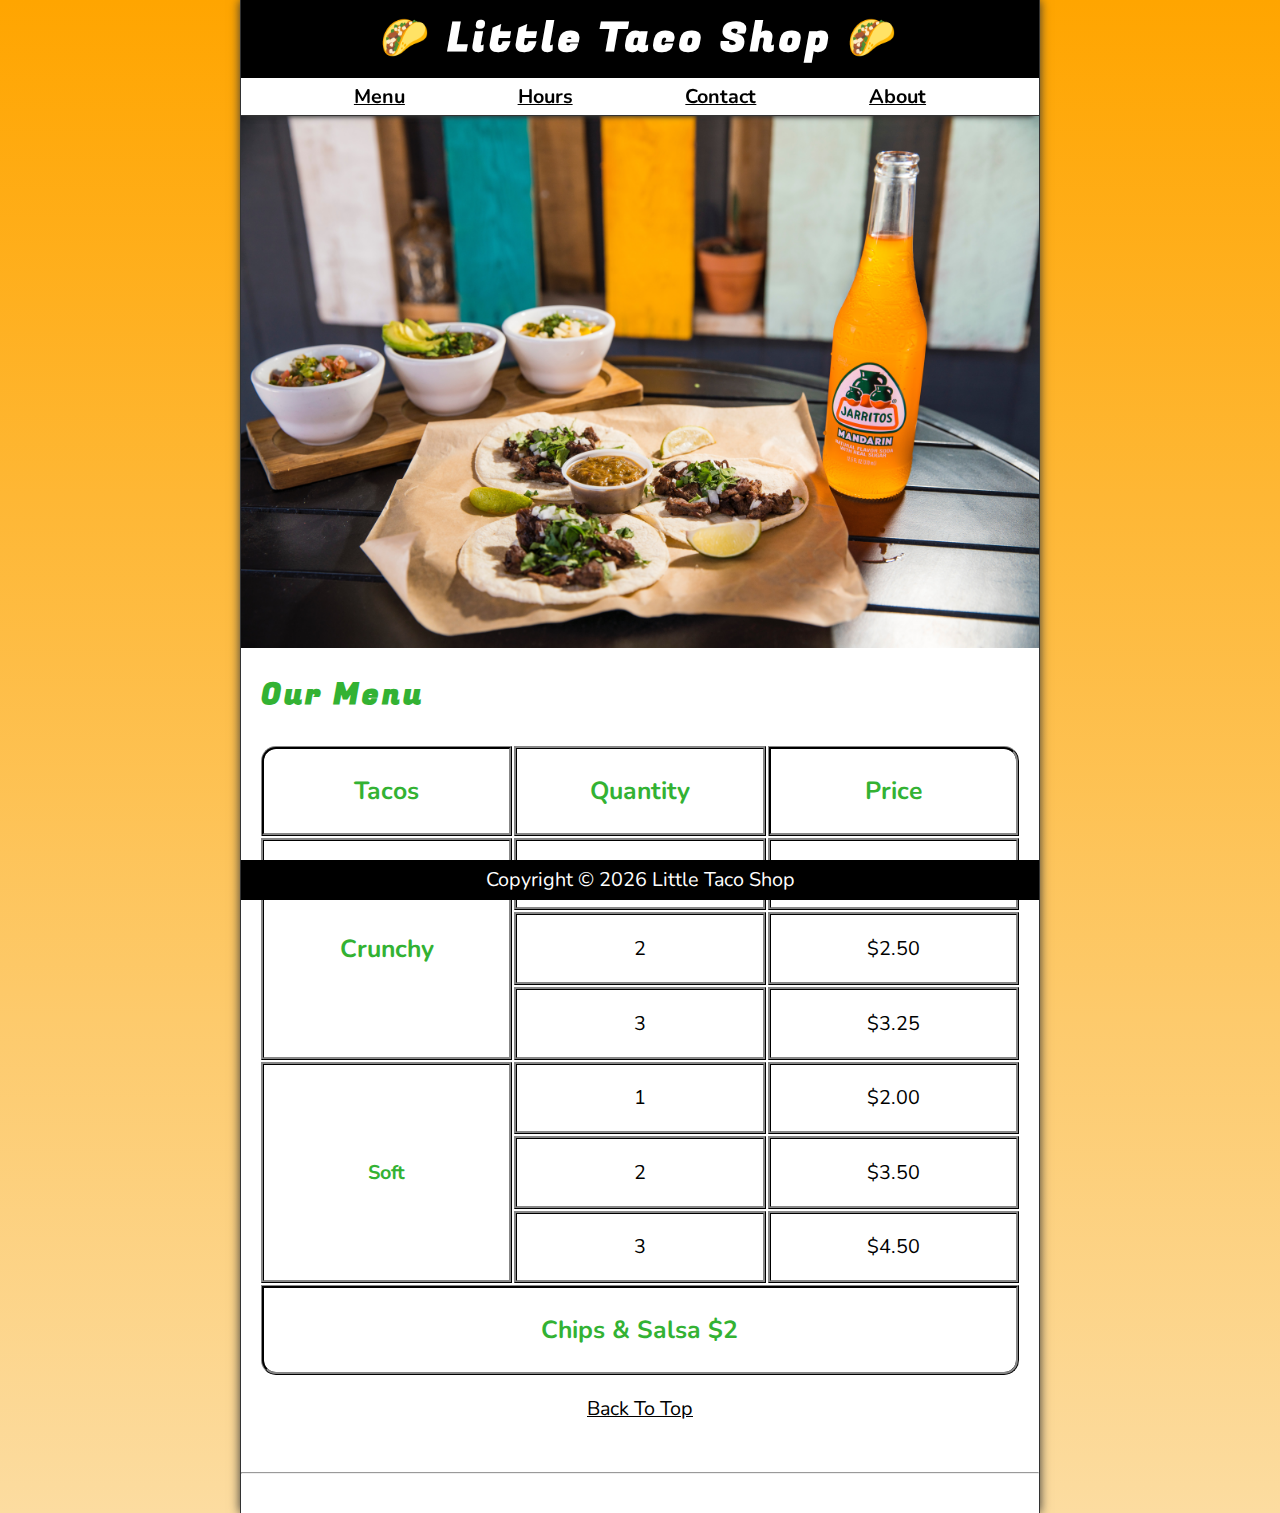
<file: index.html>
<!DOCTYPE html>
<html lang="en">

<head>
    <meta charset="UTF-8">
    <meta name="viewport" content="width=device-width, initial-scale=1.0">
    <meta name="author" content="Dave Gray">
    <meta name="description" content="The official website for The Little Taco Shop">
    <title>The Little Taco Shop</title>
    <link rel="icon" href="favicon.ico" type="image/x-icon">
    <link rel="stylesheet" href="css/style.css">
    <script src="js/main.js" defer></script>
</head>

<body>
    <header class="header">
        <h1 class="header__h1">Little Taco Shop</h1>
        <nav class="header__nav">
            <ul class="header__ul">
                <li>
                    <a href="#menu">Menu</a>
                </li>
                <li>
                    <a href="hours.html">Hours</a>
                </li>
                <li>
                    <a href="contact.html">Contact</a>
                </li>
                <li>
                    <a href="about.html">About</a>
                </li>
            </ul>
        </nav>
    </header>

    <section class="hero">
        <h2 class="hero__h2">Bienvenidos!</h2>
        <figure>
            <img src="img/tacos_and_drink_1000x667.png" alt="Tacos and a Drink" title="We love tacos!" width="1000"
                height="667">
            <figcaption class="offscreen">
                Tacos and a Drink
            </figcaption>
        </figure>
    </section>

    <main class="main">
        <article id="menu" class="main__article menu">
            <h2 class="menu__h2">Our Menu</h2>
            <table class="menu__container">
                <caption class="offscreen">Our Tacos</caption>
                <thead>
                    <tr>
                        <th class="menu__header" scope="col">Tacos</th>
                        <th class="menu__header" scope="col">Quantity</th>
                        <th class="menu__header" scope="col">Price</th>
                    </tr>
                </thead>
                <tbody>
                    <tr>
                        <th class="menu__item menu__cr" scope="row" rowspan="3">
                            Crunchy
                        </th>
                        <td class="menu__item">1</td>
                        <td class="menu__item">$1.50</td>
                    </tr>
                    <tr>
                        <td class="menu__item">2</td>
                        <td class="menu__item">$2.50</td>
                    </tr>
                    <tr>
                        <td class="menu__item">3</td>
                        <td class="menu__item">$3.25</td>
                    </tr>
                    <tr>
                        <th class="menu__item menu__sf" scope="row" rowspan="3">
                            Soft
                        </th>
                        <td class="menu__item">1</td>
                        <td class="menu__item">$2.00</td>
                    </tr>
                    <tr>
                        <td class="menu__item">2</td>
                        <td class="menu__item">$3.50</td>
                    </tr>
                    <tr>
                        <td class="menu__item">3</td>
                        <td class="menu__item">$4.50</td>
                    </tr>
                </tbody>
                <tfoot>
                    <tr>
                        <td class="menu__item menu__cs" colspan="3">
                            Chips &amp; Salsa $2
                        </td>
                    </tr>
                </tfoot>
            </table>

            <p class="center">
                <a href="#">Back To Top</a>
            </p>
        </article>
    </main>
    <hr>
    <footer class="footer">
        <p>
            <span class="nowrap">Copyright &copy; <time id="year"></time></span>
            <span class="nowrap">Little Taco Shop</span>
        </p>
    </footer>
</body>

</html>
</file>
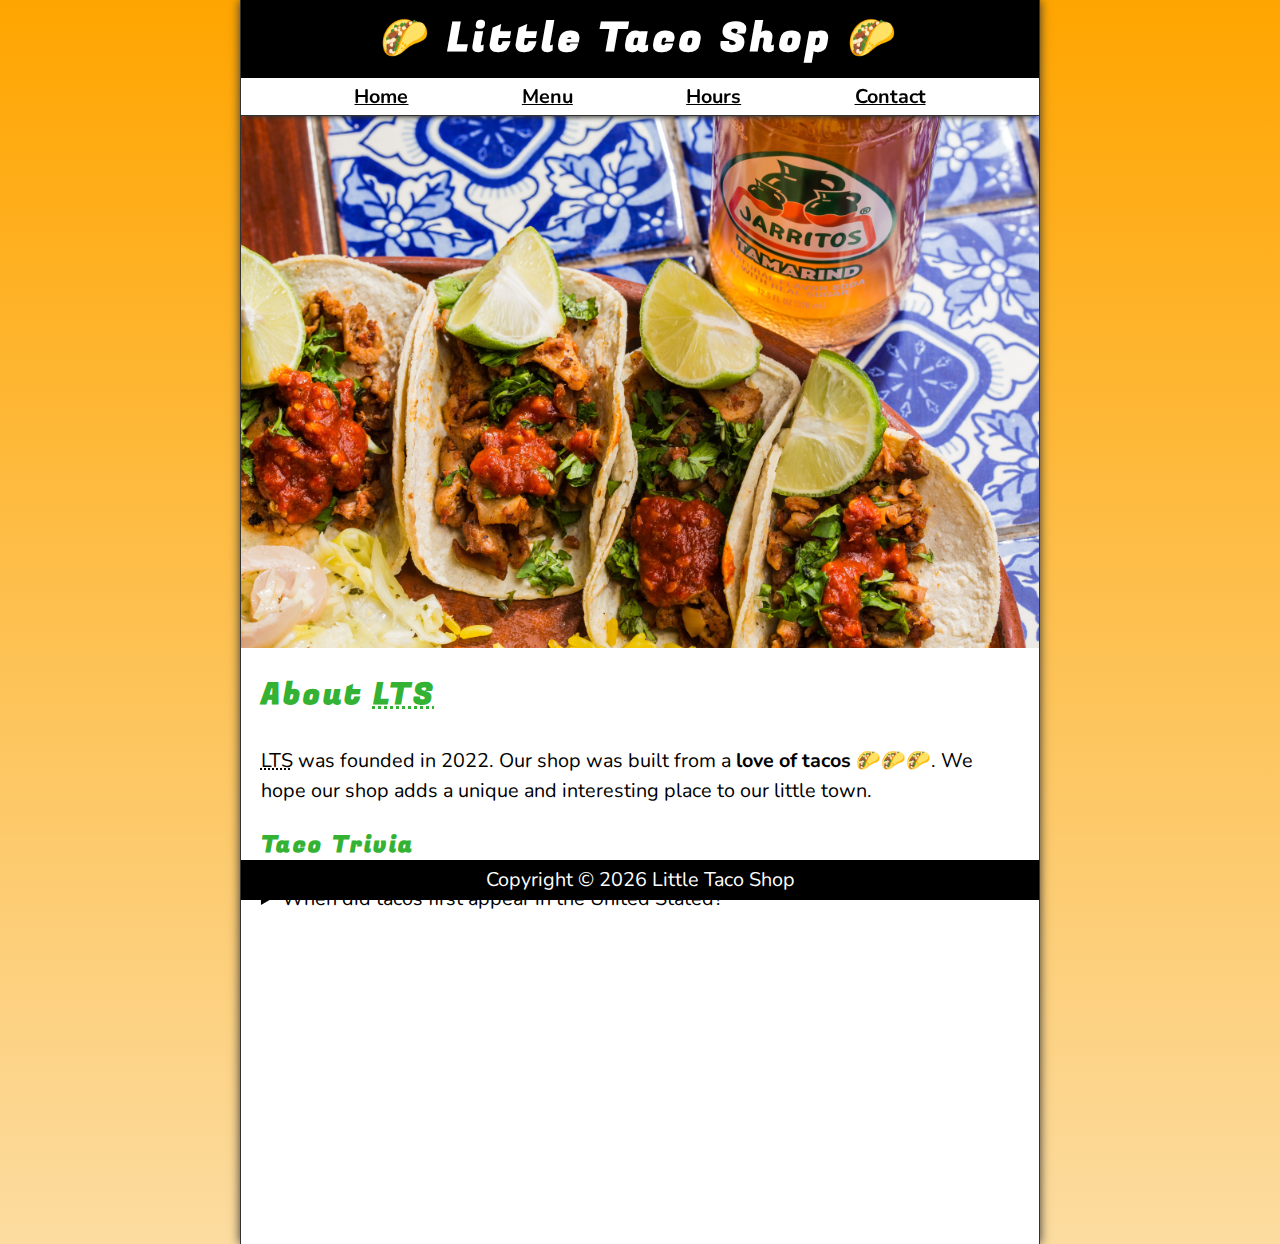
<file: about.html>
<!DOCTYPE html>
<html lang="en">

<head>
    <meta charset="UTF-8">
    <meta name="viewport" content="width=device-width, initial-scale=1.0">
    <meta name="author" content="Eduardo Mendiola">
    <meta name="description" content="About official website for The Little Taco Shop">
    <title>About LTS</title>
    <link rel="icon" href="favicon.ico" type="image/x-icon">
    <link rel="stylesheet" href="css/style.css">
    <script src="js/main.js" defer></script>
</head>

<body>
    <header class="header">
        <h1 class="header__h1">Little Taco Shop</h1>
        <nav class="header__nav">
            <ul class="header__ul">
                <li>
                    <a href="/">Home</a>
                </li>
                <li>
                    <a href="/#menu">Menu</a>
                </li>
                <li>
                    <a href="hours.html">Hours</a>
                </li>
                <li>
                    <a href="contact.html">Contact</a>
                </li>
            </ul>
        </nav>
    </header>

    <section class="hero">
        <figure>
            <img src="img/tacos_delicioso_1000x667.png" alt="Tacos Deliciosos" title="Tacos Deliciosos!" width="1000"
                height="667">
            <figcaption class="offscreen">
                Try these Delicious tacos
            </figcaption>
        </figure>
    </section>

    <main class="main">
        <article id="about" class="main__article about">
            <h2>About <abbr title="The Little Taco Shop">LTS</abbr></h2>
            <p>
                <abbr title="The Little Taco Shop">LTS</abbr> was founded in <time datetime="2022">2022</time>. Our shop
                was built from a <strong>love of tacos</strong> 🌮🌮🌮. We hope our shop adds a unique and interesting
                place to our little town.
            </p>
            <aside class="about__trivia">
                <h3>Taco Trivia</h3>
                <details>
                    <summary>When did tacos first appear in the United Stated?</summary>
                    <p class="about__trivia-answer">
                        Jeffrey M. Pilcher, taco historian and professor of history at the University of Minnesota, says
                        the earliest mention of tacos in the United States are in a newspaper from <time
                            datetime="1905">1905</time>. (Source: <cite><a
                                href="https://www.smithsonianmag.com/arts-culture/where-did-the-taco-come-from-81228162/"
                                target="_blank">Smithsonian Magazine</a></cite>)
                    </p>
                </details>
            </aside>
        </article>
    </main>

    <footer class="footer">
        <p>
            <span class="nowrap">Copyright &copy; <time id="year"></time></span>
            <span class="nowrap">Little Taco Shop</span>
        </p>
    </footer>

</body>

</html>
</file>
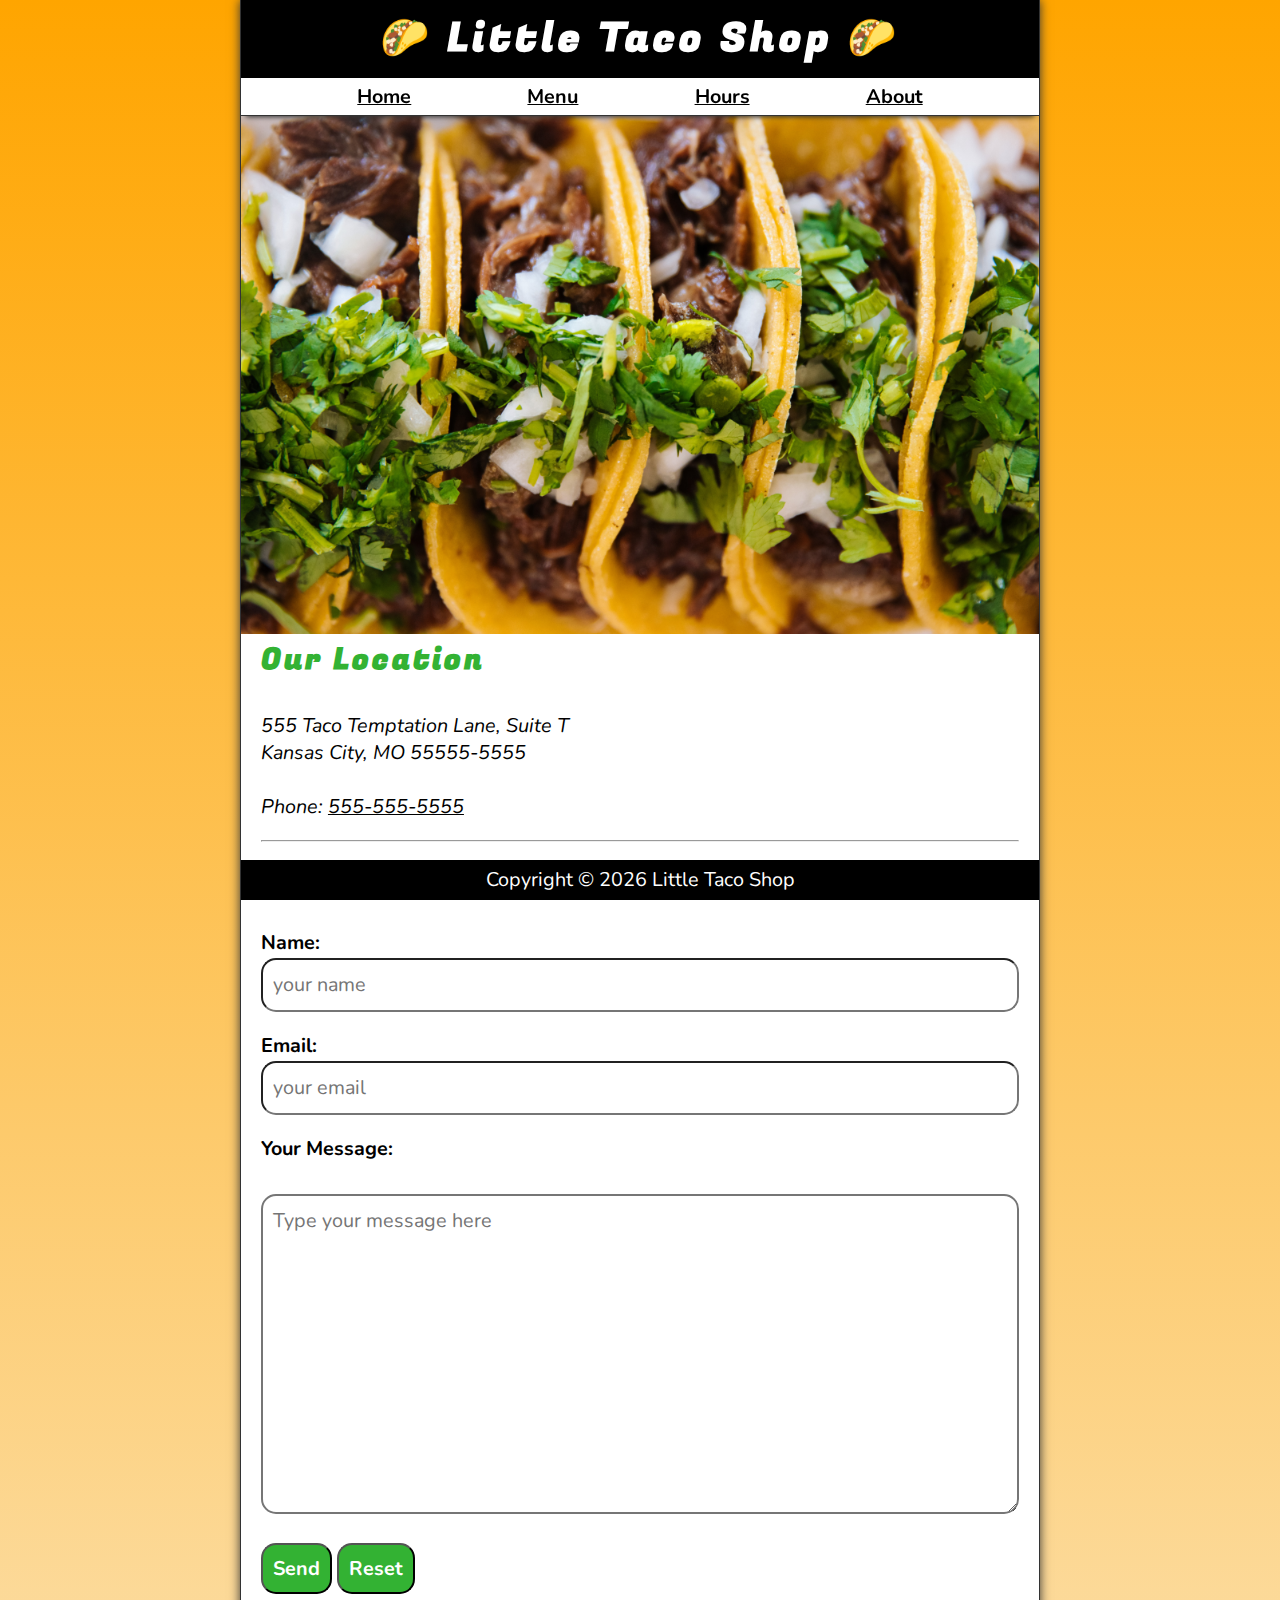
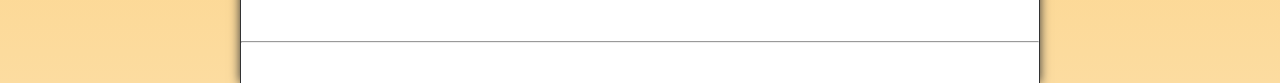
<file: contact.html>
<!DOCTYPE html>
<html lang="en">

<head>
    <meta charset="UTF-8">
    <meta name="viewport" content="width=device-width, initial-scale=1.0">
    <meta name="author" content="Dave Gray">
    <meta name="description" content="Contact information for The Little Taco Shop">
    <title>Contact Us - LTS</title>
    <link rel="icon" href="favicon.ico" type="image/x-icon">
    <link rel="stylesheet" href="css/style.css">
    <script src="js/main.js" defer></script>
</head>

<body>
    <header class="header">
        <h1 class="header__h1">Little Taco Shop</h1>
        <nav class="header__nav">
            <ul class="header__ul">
                <li>
                    <a href="/">Home</a>
                </li>
                <li>
                    <a href="/#menu">Menu</a>
                </li>
                <li>
                    <a href="hours.html">Hours</a>
                </li>
                <li>
                    <a href="/about.html">About</a>
                </li>
            </ul>
        </nav>
    </header>

    <section class="hero">
        <figure>
            <img src="img/tacos_close_up_1000x649.png" alt="Little Taco Shop Tacos" title="Tacos ready to eat!"
                width="1000" height="649">
            <figcaption class="offscreen">
                Little Taco Shop Tacos
            </figcaption>
        </figure>
    </section>

    <main class="main">
        <article>
            <h2>Our Location</h2>
            <address>
                555 Taco Temptation Lane, Suite T<br>
                Kansas City, MO 55555-5555
                <br><br>
                Phone: <a href="tel:+5555555555">555-555-5555</a>
            </address>
        </article>
        <hr>
        <article class="main__article contact">
            <h2 class="contact__h2">Our Contact Form</h2>

            <form action="https://httpbin.org/get" method="get" class="contact__form">
                <fieldset class="contact__fieldset">
                    <legend class="offscreen">Send Us A Message</legend>
                    <p class="contact__p">
                        <label class="contact__label" for="name">Name:</label>
                        <input class="contact__input" type="text" name="name" id="name" placeholder="your name" required>
                    </p>
                    <p class="contact__p">
                        <label class="contact__label" for="email">Email:</label>
                        <input class="contact__input" type="email" name="email" id="email" placeholder="your email" required>
                    </p>
                    <p class="contact__p">
                        <label class="contact__label" for="message">Your Message:</label>
                        <br>
                        <textarea class="contact__textarea" name="message" id="message" cols="30" rows="10"
                            placeholder="Type your message here"></textarea>
                    </p>
                </fieldset>
                <button class="contact__button" type="submit">Send</button>
                <button class="contact__button" type="reset">Reset</button>
            </form>
        </article class="main__article">

    </main>
    <hr>
    <footer class="footer">
        <p>
            <span class="nowrap">Copyright &copy; <time id="year"></time></span>
            <span class="nowrap">Little Taco Shop</span>
        </p>
    </footer>
</body>

</html>
</file>
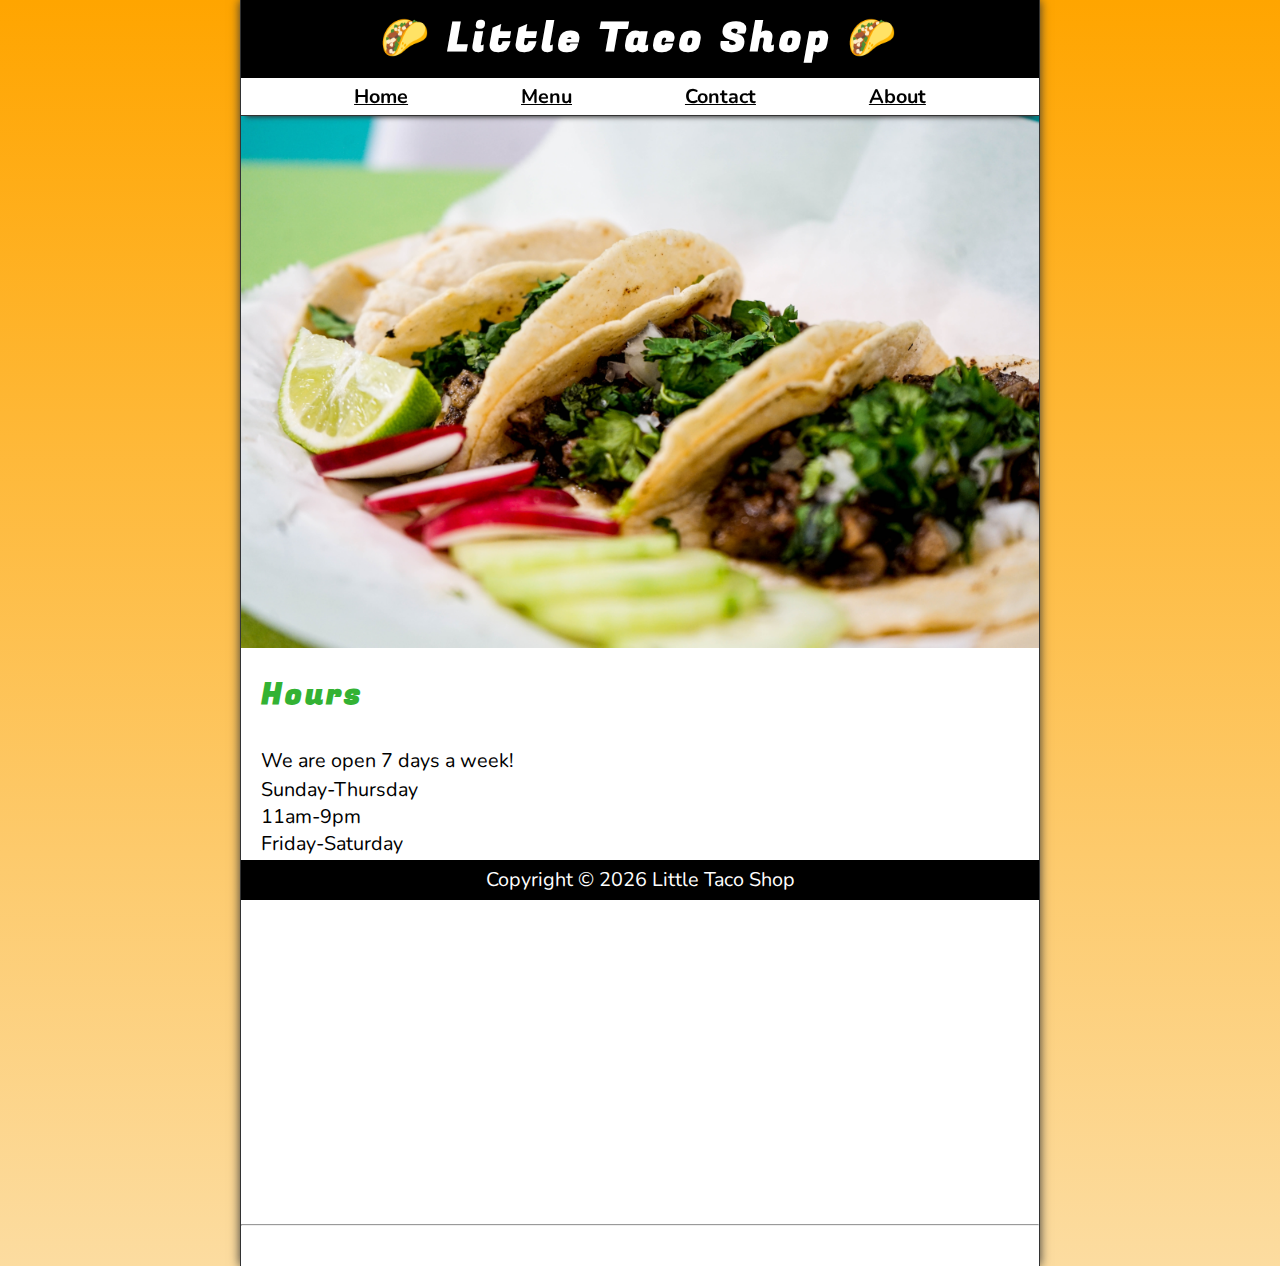
<file: hours.html>
<!DOCTYPE html>
<html lang="en">

<head>
    <meta charset="UTF-8">
    <meta name="viewport" content="width=device-width, initial-scale=1.0">
    <meta name="author" content="Dave Gray">
    <meta name="description" content="Store Hours for The Little Taco Shop">
    <title>LTS Hours</title>
    <link rel="icon" href="favicon.ico" type="image/x-icon">
    <link rel="stylesheet" href="css/style.css">
    <script src="js/main.js" defer></script>
</head>

<body>
    <header class="header">
        <h1 class="header__h1">Little Taco Shop</h1>
        <nav class="header__nav">
            <ul class="header__ul">
                <li>
                    <a href="/">Home</a>
                </li>
                <li>
                    <a href="/#menu">Menu</a>
                </li>
                <li>
                    <a href="contact.html">Contact</a>
                </li>
                <li>
                    <a href="about.html">About</a>
                </li>
            </ul>
        </nav>
    </header>

    <section class="hero">
        <figure>
            <img src="img/tacos_tray_1000x667.png" alt="A Tray of Tasty Tacos" title="We love trays of tacos!"
                width="1000" height="667">
            <figcaption class="offscreen">
                A Tray of Tasty Tacos
            </figcaption>
        </figure>
    </section>

    <main class="main">
        <article class="main__article">
            <h2>Hours</h2>
            <p>
                We are open 7 days a week!
            </p>
            <dl>
                <dt>Sunday-Thursday</dt>
                <dd>11am-9pm</dd>
                <dt>Friday-Saturday</dt>
                <dd>11am-11pm</dd>
            </dl>
        </article>
    </main>
    <hr>
    <footer class="footer">
        <p>
            <span class="nowrap">Copyright &copy; <time id="year"></time></span>
            <span class="nowrap">Little Taco Shop</span>
        </p>
    </footer>
</body>

</html>
</file>
<file: css/style.css>
@import url('https://fonts.googleapis.com/css2?family=Fugaz+One&family=Nunito&display=swap');

/* || RESET */
*,
*::after,
*::before {
    margin: 0;
    padding: 0;
    box-sizing: border-box;
}

img {
    display: block;
    max-width: 100%;
    height: auto;
}

input, 
button, 
textarea {
    font: inherit;

}

/* || VARIBLES */

:root {
    /* FONTS */
    --FF: "Nunito", sans-serif;
    --FF-HEADEINGS: "Fugaz One", cursive;
    --FS: clamp(1rem, 2.2vh, 1.5rem);

    /* COLORS */
    --BGCOLOR-FADE: rgb(252, 220, 160);
    --BGCOLOR: orange;
    --BGIMAGE: linear-gradient(to bottom, var(--BGCOLOR), var(--BGCOLOR-FADE));
    --BODY-BGCOLOR: #FFF;
    --BORDER-COLOR: #333;
    --BUTTON-COLOR: #FFF;
    --FONT-COLOR: #000;
    --HEADER-BGCOLOR: #000;
    --HEADER-COLOR: #FFF;
    --HERO-BGCOLOR: rgba(51, 178, 51, 0.75);
    --HERO-COLOR: #FFF;
    --HIGHLIGHT-COLOR: rgb(51, 178, 51);
    --LINK-ACTIVE: orange;
    --LINK-COLOR: #000;
    --LINK-HOVER: hsla(0, 0%, 0%, 0.6);
    --NAV-BGCOLOR: #FFF;


    /* BORDERS */
    --BORDERS: 1px solid var(--BORDER-COLOR);
    --BORDER-RADIUS: 15px;

    /* STANDARD PADDING */
    --PADDING-TB: 0.25em;
    --PADDING-SIDE: 2.5%;

    /* STANDARD MARGIN */
    --MARGIN: clamp(1em, 2.5vh, 1.5em) 0;
}

@media (prefers-color-scheme: dark) {
    :root {
         --BUTTON-COLOR: #000;
        --BGCOLOR-FADE: gray;
        --BGCOLOR: #000;
        --BODY-BGCOLOR: #333;
        --BORDER-COLOR: whitesmoke;
        --FONT-COLOR: whitesmoke;
        --HEADER-COLOR: whitesmoke;
        --HERO-COLOR: #333;
        --HIGHLIGHT-COLOR: whitesmoke;
        --LINK-ACTIVE: rgb(252, 200, 103);
        --LINK-COLOR: whitesmoke;
        --LInk-HOVER: orange;
        --NAV-BGCOLOR: rgb(20,20,20);
    }
}


/* || UTILITY CLASSES */
.offscreen {
    position: absolute;
    left: -1000px;
}

.nowrap {
    white-space: nowrap;
}

.center {
    text-align: center;
}

/* || GENERAL STYLES */

html {
    scroll-behavior: smooth;
    font-size: var(--FS);
    font-family: var(--FF);
    background-color: var(--BGCOLOR);
    background-image: var(--BGIMAGE);
}

body {
    background-color: var(--BODY-BGCOLOR);
    color: var(--FONT-COLOR);
    min-height: 100vh;
    max-width: 800px;
    margin: 0 auto;
    border-left: var(--BORDERS);
    border-right: var(--BORDERS);
    box-shadow: 0 0 10px var(--BORDER-COLOR);
}

h1,
h2,
h3 {
    font-family: var(--FF-HEADEINGS);
    letter-spacing: 0.1em;
}

h2,
h3 {
    margin-bottom: 1em ;
    color: var(--HIGHLIGHT-COLOR);
}

p {
    line-height: 1.5;
}

a:any-link {
    color: var(--LINK-COLOR);
}

a:hover,
a:focus-visible {
    color: var(--LINK-HOVER);
}

a:active {
    color: var(--LINK-ACTIVE);
}

/* || HEADER */

.header {
    position: sticky;
    top: 0;
    z-index: 1;
}

.header__h1 {
    text-align: center;
    background-color: var(--HEADER-BGCOLOR);
    color: var(--HEADER-COLOR);
    padding: var(--PADDING-TB) var(--PADDING-SIDE);
}

.header__nav {
    background-color: var(--NAV-BGCOLOR);
    border-bottom: var(--BORDERS);
    font-weight: bold;
    box-shadow: 0 6px 5px -5px var(--BORDER-COLOR);
}

.header__ul {
    padding: var(--PADDING-TB) var(--PADDING-SIDE);
    list-style-type: none;
    display: flex;
    justify-content: space-evenly;
    gap: 1rem;
}

/* || HERO */

.hero {
    position: relative;
}

.hero__h2 {
    background-color: var(--HERO-BGCOLOR);
    color: var(--HERO-COLOR);
    padding: 0.25em 0.5em;
    letter-spacing: 0.1rem;
    text-shadow: 2px 2px 5px var(--BORDER-COLOR);
    position: absolute;
    top: -100px;
    left: 20px;
    animation: showWelcome 0.5s ease-in-out 1s forwards;
} 

@keyframes showWelcome {
    0% {
        top: -20px;
        transform: skew(0deg, -5deg) scaleY(0);
    }

    80% {
        top: 30px;
        transform: skew(10deg, -5deg) scaleY(1.2);
    }

    100% {
        top: 20px;
        transform: skew(-10deg, -5deg) scaleY(1);
    }
}

/* || FOOTER */

.footer {
    position: sticky;
    bottom: 0;
    background-color: var(--HEADER-BGCOLOR);
    color: var(--HEADER-COLOR);
    padding: var(--PADDING-TB) var(--PADDING-SIDE);
    text-align: center;
}

/* MAIN */

hr {
    margin-top: 20px;
}

.main {
    padding: var(--PADDING-TB) var(--PADDING-SIDE);
}

.main__article {
    scroll-margin-top: 6.5rem;
    margin: var(--MARGIN);
}

.main__article:first-child {
    margin-top: 1em;
}

.main__article:last-child {
    min-height: calc(100vh - 20rem);
}

/* || ABOUT */

.about__trivia {
    margin: var(--MARGIN);
}

.about__trivia-answer {
    margin-top: 1em;
}

/* || CONTANCT */

.contact__h2 {
    margin: 0;
}

.contact__fieldset {
    border: none;
}

.contact__p {
    margin: 1em 0;
}

.contact__label {
    display: block;
    font-weight: bold;
}

.contact__input,
.contact__textarea {
    padding: 0.5em;
    border-radius: var(--BORDER-RADIUS);
    border-width: 2px;
    width: 100%;
}

.contact__button {
    padding: 0.5em;
    border-radius: var(--BORDER-RADIUS);
    background-color: var(--HIGHLIGHT-COLOR);
    color: var(--BUTTON-COLOR);
    font-weight: bold;
}

/* || MENU */

thead,
tbody,
tfoot,
tr {
    display: contents;

}

.menu__container {
    display: grid;
    grid-template-columns: repeat(3, 1fr);
    grid-template-areas: 
        "hd1 hd2 hd3"
        "cr cr1 cr1p"
        "cr cr2 cr2p"
        "cr cr3 cr3p"
        "sf sf1 sf1p"
        "sf sf2 sf2p"
        "sf sf3 sf3p"
        "cs cs cs";
    gap: 0.1em;
    margin-bottom: 1em;;
}

.menu__cr {
    grid-area: cr;
}

.menu__sf {
    grid-area: sf;
}

.menu__cs {
    grid-area: cs;
}

.menu__cr,
.menu__sf,
.menu__cs,
.menu__header {
    color: var(--HIGHLIGHT-COLOR);
    font-weight: bold;
    height: 100%;
    display: grid;
    place-content: center;
}


.menu__header,
.menu__item {
    width: 100%;
    padding: 1em;
    border: medium ridge var(--BORDER-COLOR);
}

.menu__item {
    display: grid;
    place-content: center;
}

thead th:first-child {
    border-top-left-radius: var(--BORDER-RADIUS);
}

thead th:last-child {
    border-top-right-radius: var(--BORDER-RADIUS);
}

tfoot td {
    border-bottom-left-radius: var(--BORDER-RADIUS);
    border-bottom-right-radius: var(--BORDER-RADIUS);
}

@media screen and (min-width: 576px) {
    .header__h1::before {
        content: '🌮 ';
    }

    .header__h1::after {
        content: ' 🌮';
    }

    .menu__header,
    .menu__cr,
    .menu_sf,
    .menu__cs {
        font-size: 125%;
    }


}
</file>
